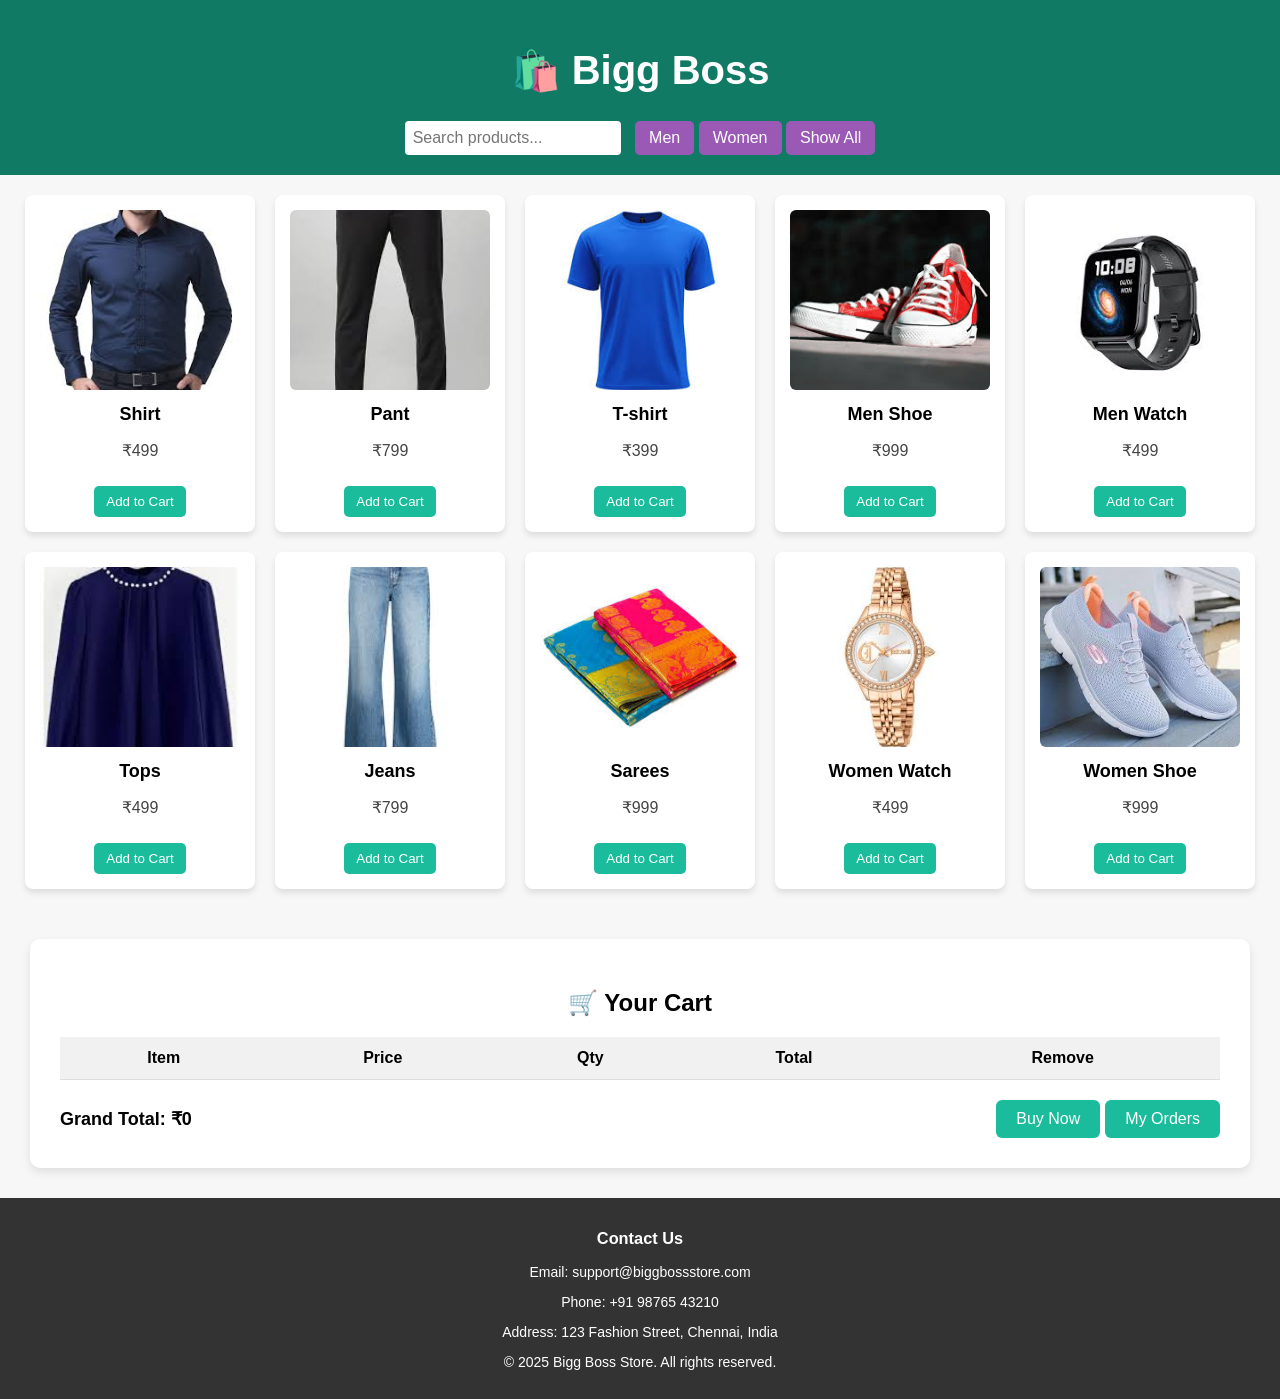
<file: index.html>
<!DOCTYPE html>
<html lang="en">
<head>
  <meta charset="UTF-8">
  <title>Bigg Boss E-Commerce</title>
  <link rel="stylesheet" href="style.css">
  <link href="https://fonts.googleapis.com/css2?family=Anton&display=swap" rel="stylesheet">
</head>
<body>

  <header>
    <h1 class="brand-title">🛍️ Bigg Boss</h1>
    <div class="search-filter">
      <input type="text" id="searchBar" placeholder="Search products..." onkeyup="searchProducts()">
      <button onclick="filterCategory('men')">Men</button>
      <button onclick="filterCategory('women')">Women</button>
      <button onclick="filterCategory('all')">Show All</button>
    </div>
  </header>

  <section id="product-list">
    <div class="product" data-category="men">
      <img src="shirt.jpeg" alt="Shirt">
      <h2>Shirt</h2>
      <p>₹499</p>
      <button onclick="addToCart('Shirt', 499)">Add to Cart</button>
    </div>
    <div class="product" data-category="men">
      <img src="pant.jpeg" alt="Pant">
      <h2>Pant</h2>
      <p>₹799</p>
      <button onclick="addToCart('Shoes', 799)">Add to Cart</button>
    </div>
    <div class="product" data-category="men">
      <img src="t shirt.jpeg" alt="T-shirt">
      <h2>T-shirt</h2>
      <p>₹399</p>
      <button onclick="addToCart('T-shirt', 399)">Add to Cart</button>
    </div>
     <div class="product" data-category="men">
      <img src="shoe.jpeg" alt="men Shoe">
      <h2>Men Shoe</h2>
      <p>₹999</p>
      <button onclick="addToCart('Shoe', 999)">Add to Cart</button>
    </div>
     <div class="product" data-category="men">
      <img src="watch.jpeg" alt="men Watch">
      <h2>Men Watch</h2>
      <p>₹499</p>
      <button onclick="addToCart('Watch', 499)">Add to Cart</button>
    </div>
     <div class="product" data-category="women">
      <img src="tops.jpeg" alt="Tops">
      <h2>Tops</h2>
      <p>₹499</p>
      <button onclick="addToCart('Tops', 499)">Add to Cart</button>
    </div>
     <div class="product" data-category="women">
      <img src="jeans.jpeg" alt="Jeans">
      <h2>Jeans</h2>
      <p>₹799</p>
      <button onclick="addToCart('Jeans', 799)">Add to Cart</button>
    </div>
     <div class="product" data-category="women">
      <img src="saree.jpeg" alt="Sarees">
      <h2>Sarees</h2>
      <p>₹999</p>
      <button onclick="addToCart('Sarees', 999)">Add to Cart</button>
    </div>
     <div class="product" data-category="women">
      <img src="women watch.jpeg" alt=" women Watch">
      <h2>Women Watch</h2>
      <p>₹499</p>
      <button onclick="addToCart('women Watch', 499)">Add to Cart</button>
    </div>
     <div class="product" data-category="women">
      <img src="women shoe.jpeg" alt=" women Shoe">
      <h2>Women Shoe</h2>
      <p>₹999</p>
      <button onclick="addToCart('women Shoe', 999)">Add to Cart</button>
    </div>
  </section>

  <section id="cart-section">
    <h2>🛒 Your Cart</h2>
    <table id="cart-table">
      <thead>
        <tr>
          <th>Item</th>
          <th>Price</th>
          <th>Qty</th>
          <th>Total</th>
          <th>Remove</th>
        </tr>
      </thead>
      <tbody id="cart-items">
        <!-- Cart items appear here -->
      </tbody>
    </table>
    <div id="summary">
  <div class="total-left">
    <strong>Grand Total: ₹<span id="total">0</span></strong>
  </div>

  <div class="buy-right">
    <button class="buy-btn" onclick="buyNow()">Buy Now</button>
    <button class="buy-btn" onclick="goToHistory()">My Orders</button>

  </div>
</div>

  </section>

  <footer>
    <h3>Contact Us</h3>
    <p>Email: support@biggbossstore.com</p>
    <p>Phone: +91 98765 43210</p>
    <p>Address: 123 Fashion Street, Chennai, India</p>
    <p>© 2025 Bigg Boss Store. All rights reserved.</p>
  </footer>

  <script src="script.js"></script>
</body>
</html>
</file>
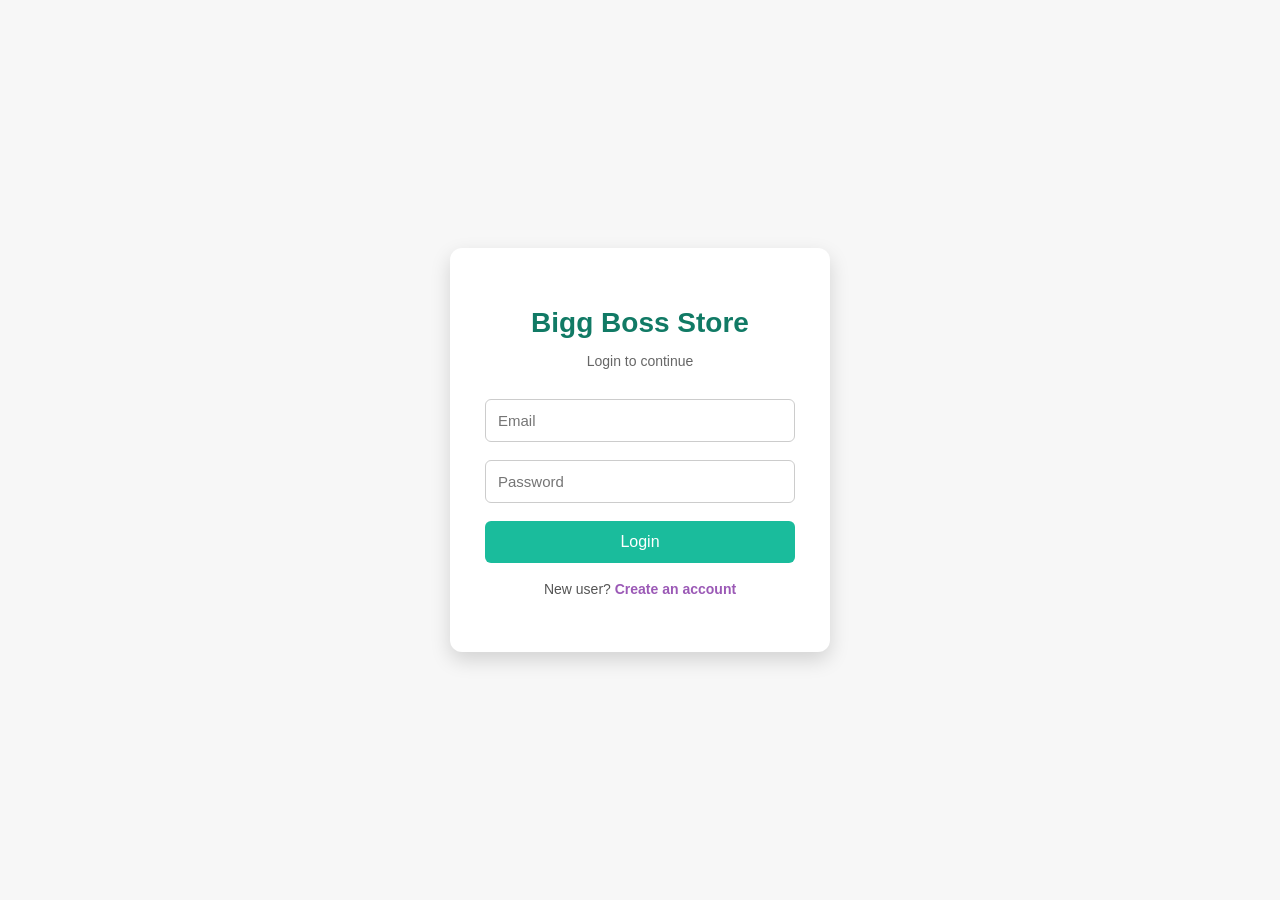
<file: login.html>
<!DOCTYPE html>
<html lang="en">
<head>
  <meta charset="UTF-8">
  <title>Login | Bigg Boss Store</title>
  <link rel="stylesheet" href="login.css">
</head>
<body>

  <div class="login-box">
    <h1>Bigg Boss Store</h1>
    <p class="subtitle">Login to continue</p>

    <input type="email" id="email" placeholder="Email">
    <input type="password" id="password" placeholder="Password">

    <button onclick="login()" class="login-btn">Login</button>

    <!-- NEW SIGN UP SECTION -->
    <p class="signup-text">
      New user?
      <a href="signup.html">Create an account</a>
    </p>

    <p id="msg"></p>
  </div>

  <script src="login.js"></script>
</body>
</html>
</file>
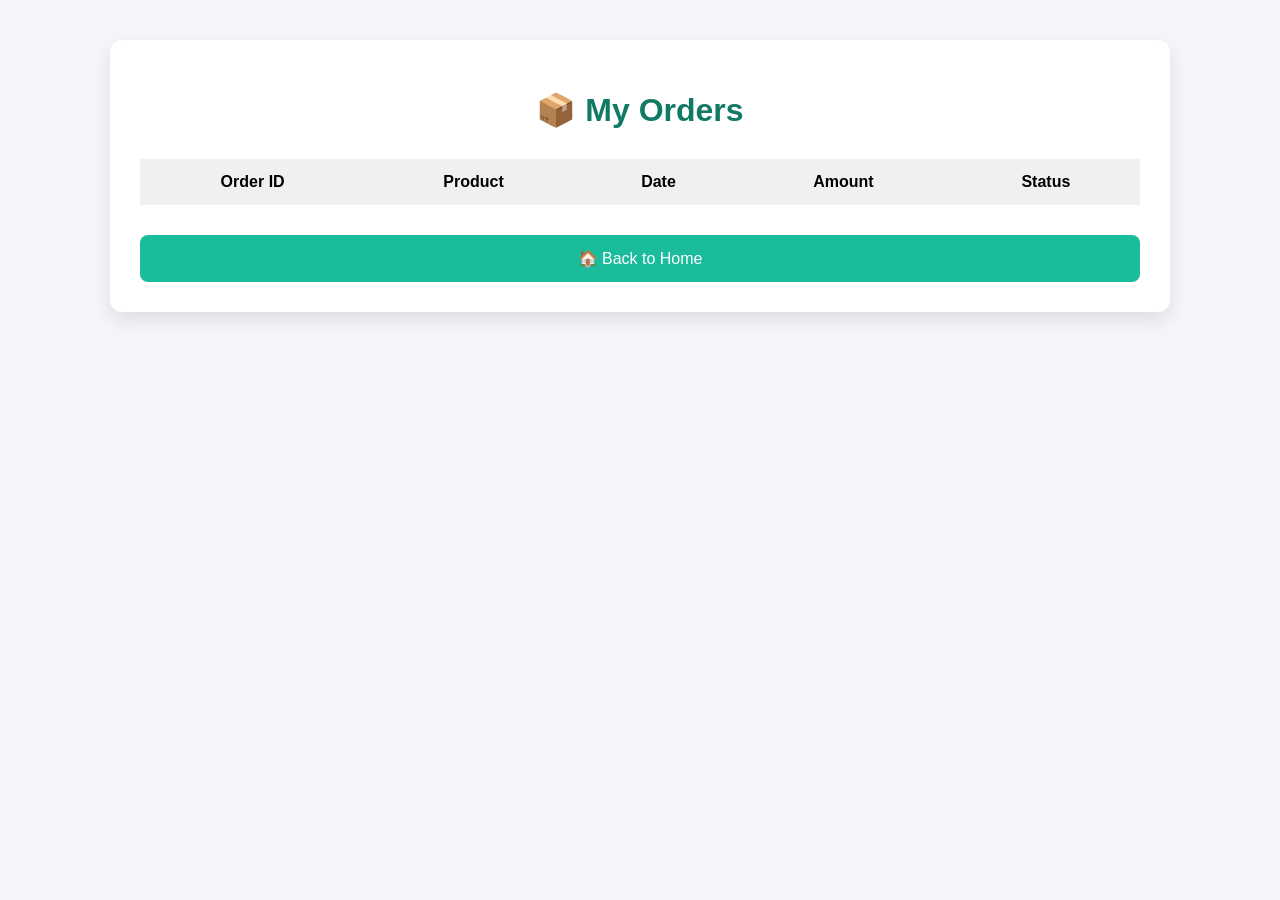
<file: order-history.html>
<!DOCTYPE html>
<html lang="en">
<head>
  <meta charset="UTF-8">
  <title>My Orders</title>
  <link rel="stylesheet" href="order-history.css">
</head>
<body>

<div class="history-container">
  <h1>📦 My Orders</h1>

  <table>
    <thead>
      <tr>
        <th>Order ID</th>
        <th>Product</th>
        <th>Date</th>
        <th>Amount</th>
        <th>Status</th>
      </tr>
    </thead>

    <!-- ✅ ID change panniten -->
    <tbody id="orderTable">
      <!-- JS la fill aagum -->
    </tbody>

  </table>

  <button onclick="goHome()">🏠 Back to Home</button>
</div>

<script src="order-history.js"></script>
</body>
</html>
</file>
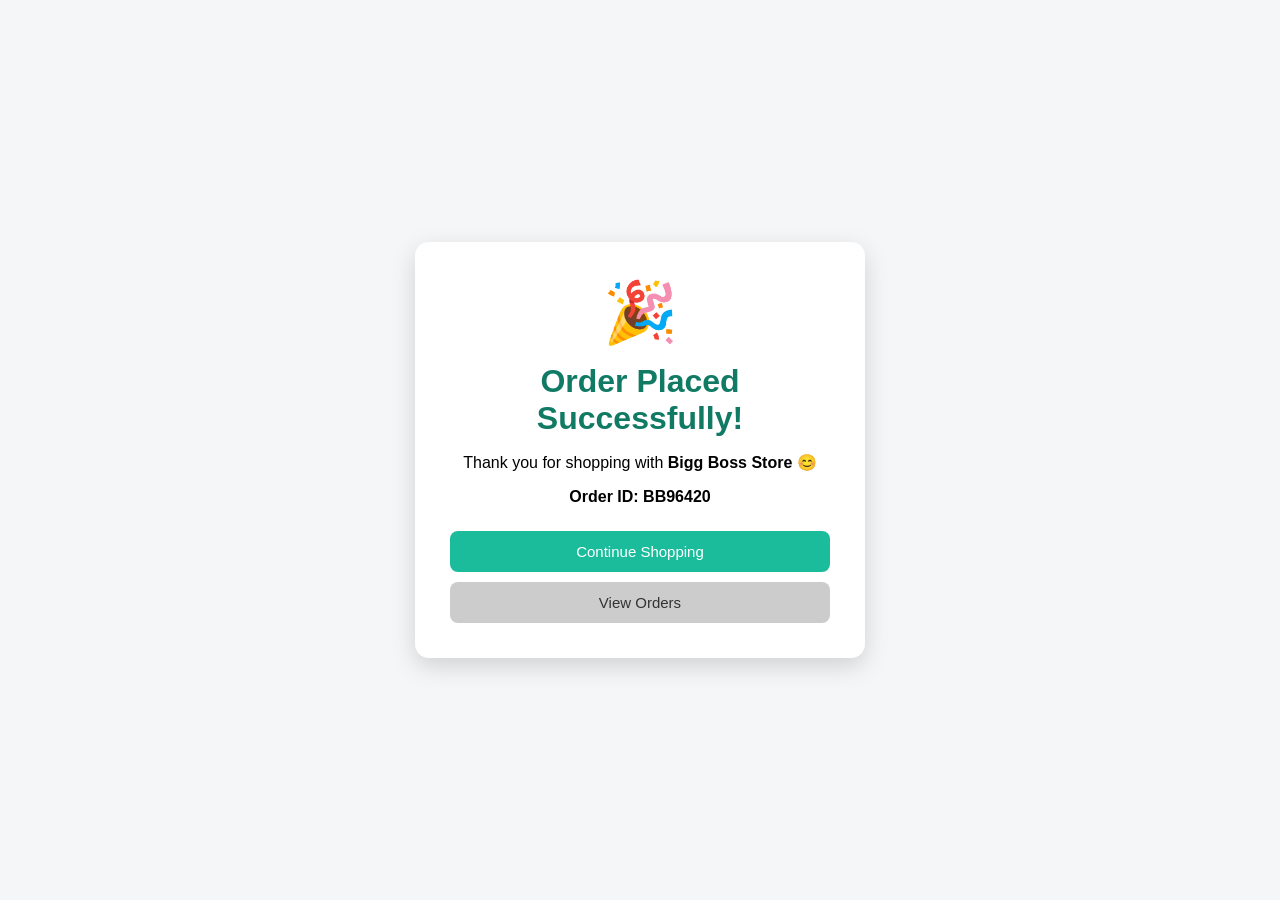
<file: order-success.html>
<!DOCTYPE html>
<html lang="en">
<head>
    <meta charset="UTF-8">
    <title>Order Successful</title>
    <link rel="stylesheet" href="order-success.css">
</head>
<body>

<div class="success-box">
    <div class="icon">🎉</div>
    <h1>Order Placed Successfully!</h1>

    <p>
        Thank you for shopping with <b>Bigg Boss Store</b> 😊
    </p>

    <p class="order-id">
        Order ID: <span id="orderId"></span>
    </p>

    <button onclick="goHome()">Continue Shopping</button>
    <button class="secondary" onclick="goHistory()">View Orders</button>
</div>

<script src="order-success.js"></script>
</body>
</html>
</file>
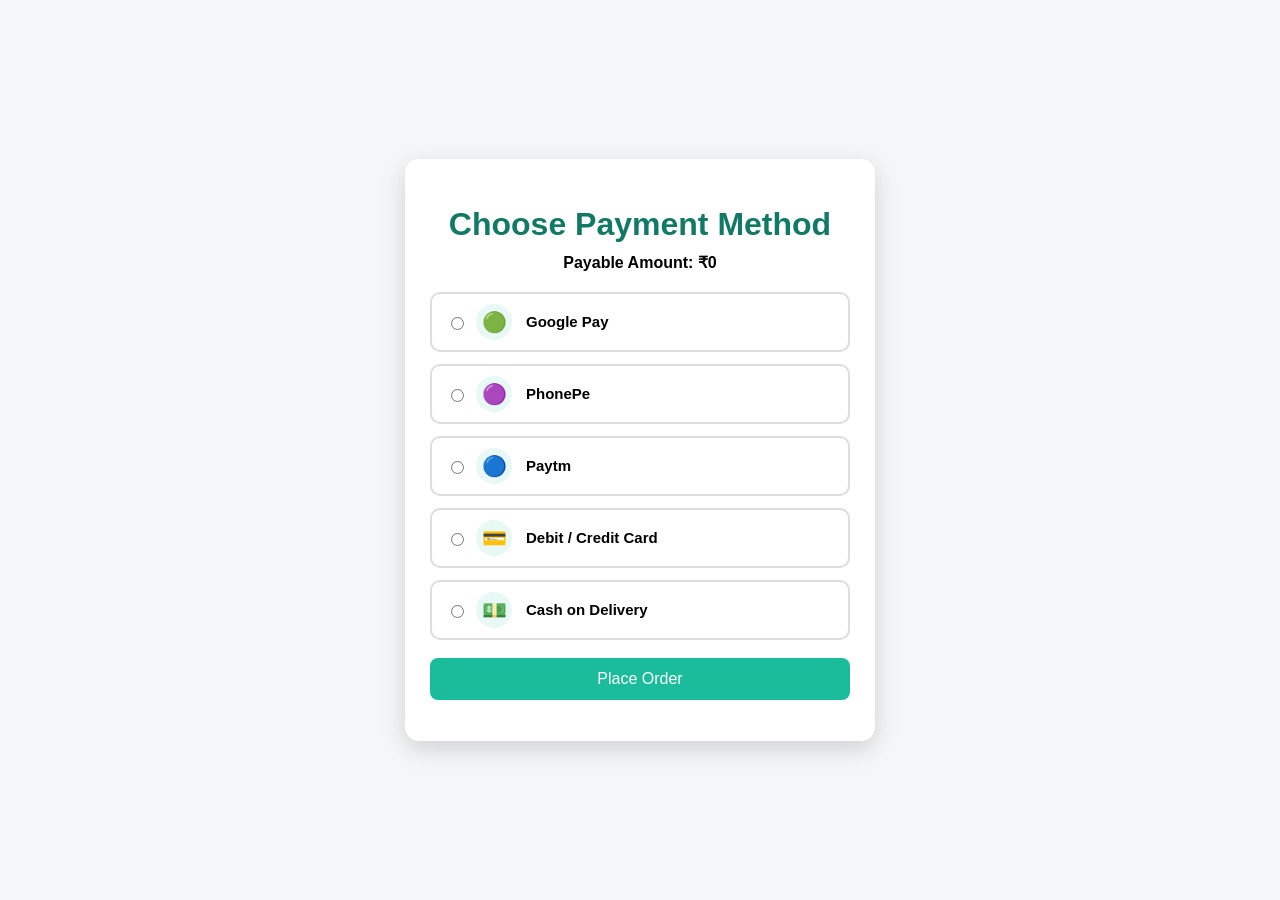
<file: payment.html>
<!DOCTYPE html>
<html lang="en">
<head>
    <meta charset="UTF-8">
    <title>Payment | Bigg Boss Store</title>
    <link rel="stylesheet" href="payment.css">
</head>
<body>

<div class="payment-container">

    <h1>Choose Payment Method</h1>

    <div class="amount-box">
        Payable Amount: ₹<span id="payAmount">0</span>
    </div>

    <div class="payment-grid">

        <label class="payment-card">
            <input type="radio" name="payment" value="Google Pay">
            <div class="pay-row">
                <div class="pay-icon">🟢</div>
                <span>Google Pay</span>
            </div>
        </label>

        <label class="payment-card">
            <input type="radio" name="payment" value="PhonePe">
            <div class="pay-row">
                <div class="pay-icon">🟣</div>
                <span>PhonePe</span>
            </div>
        </label>

        <label class="payment-card">
            <input type="radio" name="payment" value="Paytm">
            <div class="pay-row">
                <div class="pay-icon">🔵</div>
                <span>Paytm</span>
            </div>
        </label>

        <label class="payment-card">
            <input type="radio" name="payment" value="Debit / Credit Card">
            <div class="pay-row">
                <div class="pay-icon">💳</div>
                <span>Debit / Credit Card</span>
            </div>
        </label>

        <label class="payment-card">
            <input type="radio" name="payment" value="Cash on Delivery">
            <div class="pay-row">
                <div class="pay-icon">💵</div>
                <span>Cash on Delivery</span>
            </div>
        </label>

    </div>

    <button class="pay-btn" onclick="placeOrder()">Place Order</button>
    <p id="msg"></p>

</div>

<script src="payment.js"></script>
</body>
</html>
</file>
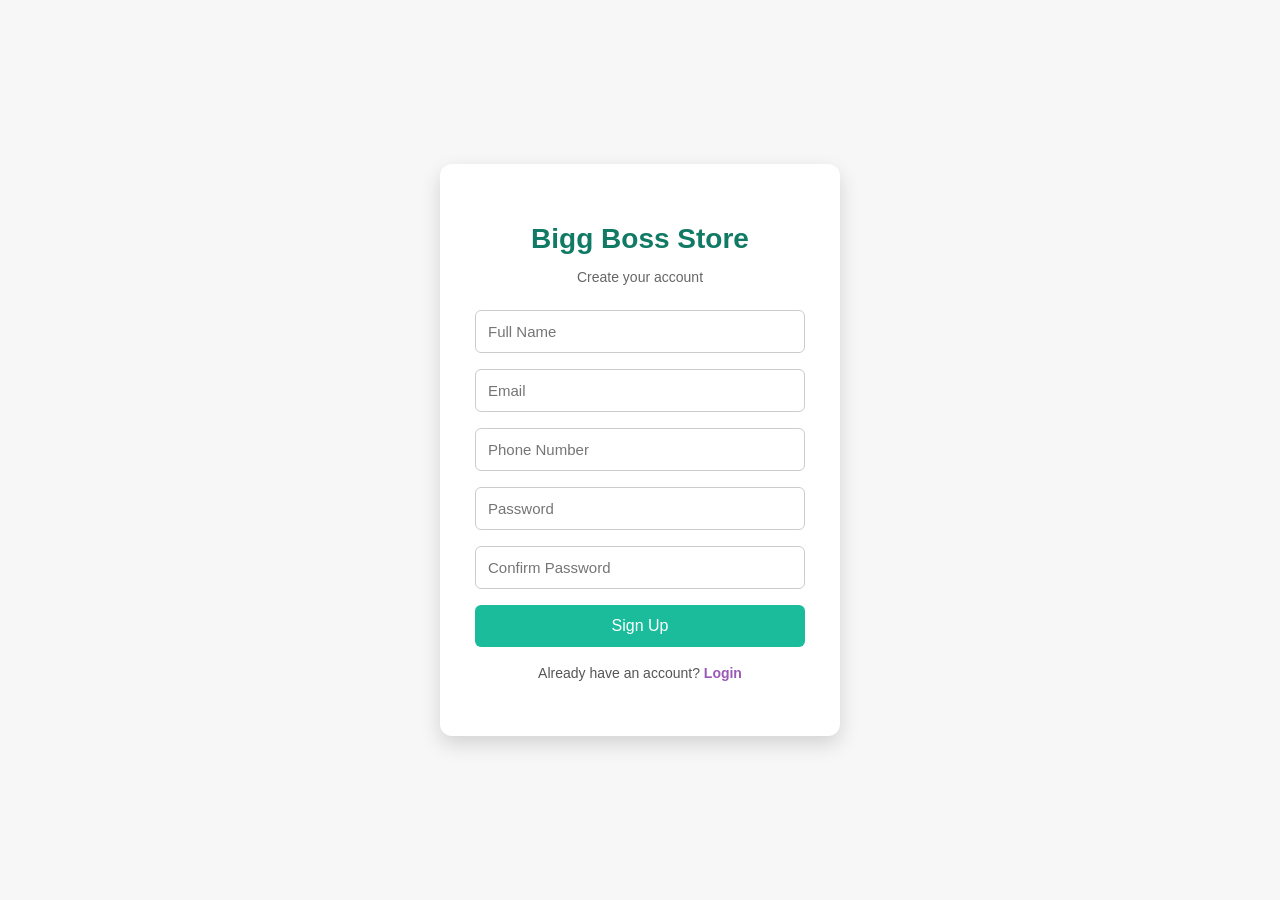
<file: signup.html>
<!DOCTYPE html>
<html lang="en">
<head>
    <meta charset="UTF-8">
    <title>Signup | Bigg Boss Store</title>
    <link rel="stylesheet" href="signup.css">
</head>
<body>

<div class="signup-box">
    <h1>Bigg Boss Store</h1>
    <p class="subtitle">Create your account</p>

    <input type="text" id="name" placeholder="Full Name">
    <input type="email" id="email" placeholder="Email">
    <input type="tel" id="phone" placeholder="Phone Number">
    <input type="password" id="password" placeholder="Password">
    <input type="password" id="confirm" placeholder="Confirm Password">

    <!-- 🔴 IMPORTANT FIX: type="button" -->
    <button type="button" onclick="signup()" class="signup-btn">
        Sign Up
    </button>

    <p class="login-text">
        Already have an account?
        <a href="login.html">Login</a>
    </p>

    <p id="msg"></p>
</div>

<script src="signup.js"></script>
</body>
</html>
</file>
<file: style.css>
/* Root color variables */
:root {
  --main-teal: #1abc9c;
  --hover-coral: #ff6f61;
  --main-lavender: #9b59b6;
  --hover-lavender: #b28ddc;
  --card-hover-bg: #b3dfe2;

 /* Darker card hover color */
}

/* Reset & Base Styles */
body {
  font-family: 'Segoe UI', Tahoma, Geneva, Verdana, sans-serif;
  margin: 0;
  padding: 0;
  background-color: #f7f7f7;
}

/* Header Styling */
header {
  background-color: #117a65;
  color: white;   

              /* Text color */
  padding: 20px;
  text-align: center;
  transition: background-color 0.3s ease;
}

header h1 {
  font-size: 40px;
  font-family: 'Trebuchet MS', sans-serif;
}

/* Search and Filter Buttons */
.search-filter {
  margin-top: 15px;
}

.search-filter input {
  padding: 8px;
  font-size: 16px;
  border: none;
  border-radius: 4px;
  margin-right: 10px;
}

.search-filter button {
  padding: 8px 14px;
  font-size: 16px;
  background-color: var(--main-lavender);
  color: white;
  border: none;
  border-radius: 5px;
  cursor: pointer;
  transition: background-color 0.3s ease;
}

.search-filter button:hover {
  background-color: var(--hover-lavender);
}

/* Product List Styling */
#product-list {
  display: flex;
  flex-wrap: wrap;
  gap: 20px;
  padding: 20px;
  justify-content: center;
}

/* Product Card Styling */
.product {
  background: white;
  border-radius: 8px;
  box-shadow: 0 4px 6px rgba(0,0,0,0.1);
  padding: 15px;
  width: 200px;
  text-align: center;
  transition: transform 0.3s ease, box-shadow 0.3s ease, background-color 0.3s ease;
}

.product:hover {
  transform: translateY(-8px);
  background-color: var(--card-hover-bg);
  box-shadow: 0 8px 16px rgba(0,0,0,0.2);
}

/* Product Image with Fixed Size */
.product img {
  width: 100%;
  height: 180px;
  object-fit: cover;
  border-radius: 6px;
}

/* Product Title and Price */
.product h2 {
  font-size: 18px;
  margin: 10px 0 5px;
}

.product p {
  font-size: 16px;
  color: #444;
}

/* Add to Cart Button */
.product button {
  margin-top: 10px;
  background-color: var(--main-teal);
  border: none;
  padding: 8px 12px;
  color: white;
  cursor: pointer;
  border-radius: 5px;
  transition: background-color 0.3s ease;
}

.product button:hover {
  background-color: var(--hover-coral);
}

/* Cart Section */
#cart-section {
  padding: 30px;
  background-color: #fff;
  margin: 30px;
  border-radius: 10px;
  box-shadow: 0 4px 10px rgba(0,0,0,0.1);
}

#cart-section h2 {
  text-align: center;
  margin-bottom: 20px;
}

#cart-table {
  width: 100%;
  border-collapse: collapse;
}

#cart-table th, #cart-table td {
  padding: 12px;
  border-bottom: 1px solid #ddd;
  text-align: center;
}

#cart-table th {
  background-color: #f1f1f1;
}

#summary {
  text-align: right;
  font-size: 18px;
  margin-top: 20px;
}

/* Footer */
footer {
  background-color: #333;
  color: #fff;
  text-align: center;
  padding: 15px;
  font-size: 14px;
}
/* Summary alignment */
#summary {
  display: flex;
  justify-content: space-between; /* left & right */
  align-items: center;
  margin-top: 20px;
  font-size: 18px;
}

/* Buy Now Button */
.buy-btn {
  padding: 10px 20px;
  font-size: 16px;
  background-color: var(--main-teal);
  color: white;
  border: none;
  border-radius: 6px;
  cursor: pointer;
  transition: background-color 0.3s ease;
}

.buy-btn:hover {
  background-color: var(--hover-coral);
}
</file>
<file: login.css>
:root {
  --main-teal: #1abc9c;
  --hover-coral: #ff6f61;
  --main-lavender: #9b59b6;
  --hover-lavender: #b28ddc;
}

* {
  box-sizing: border-box;
  font-family: 'Segoe UI', Tahoma, Geneva, Verdana, sans-serif;
}

body {
  margin: 0;
  height: 100vh;
  background-color: #f7f7f7;
  display: flex;
  justify-content: center;
  align-items: center;
}

.login-box {
  width: 380px;
  background-color: #ffffff;
  padding: 40px 35px;
  border-radius: 12px;
  box-shadow: 0 8px 20px rgba(0, 0, 0, 0.15);
  text-align: center;
}

.login-box h1 {
  margin-bottom: 8px;
  color: #117a65;
  font-size: 28px;
}

.subtitle {
  margin-bottom: 30px;
  color: #666;
  font-size: 14px;
}

.login-box input {
  width: 100%;
  padding: 12px;
  margin-bottom: 18px;
  border: 1px solid #ccc;
  border-radius: 6px;
  font-size: 15px;
}

.login-btn {
  width: 100%;
  padding: 12px;
  background-color: var(--main-teal);
  color: white;
  border: none;
  border-radius: 6px;
  font-size: 16px;
  cursor: pointer;
  transition: background-color 0.3s ease, transform 0.2s ease;
}

.login-btn:hover {
  background-color: var(--hover-coral);
  transform: translateY(-2px);
}

/* SIGN UP TEXT */
.signup-text {
  margin-top: 18px;
  font-size: 14px;
  color: #555;
}

.signup-text a {
  color: var(--main-lavender);
  text-decoration: none;
  font-weight: 600;
}

.signup-text a:hover {
  color: var(--hover-lavender);
  text-decoration: underline;
}

#msg {
  margin-top: 15px;
  font-size: 14px;
  color: red;
}
</file>
<file: order-history.css>
body {
  font-family: Arial, sans-serif;
  background: #f5f6fa;
}

.history-container {
  width: 85%;
  max-width: 1000px;
  margin: 40px auto;
  background: white;
  padding: 30px;
  border-radius: 12px;
  box-shadow: 0 8px 20px rgba(0,0,0,0.1);
}

h1 {
  text-align: center;
  color: #117a65;
  margin-bottom: 30px;
}

table {
  width: 100%;
  border-collapse: collapse;
}

th {
  background: #f0f0f0;
  padding: 14px;
  font-size: 16px;
}

td {
  padding: 14px;
  text-align: center;
  font-size: 15px;
  border-bottom: 1px solid #ddd;
}

tr:hover {
  background: #f9f9f9;
}

button {
  margin-top: 30px;
  width: 100%;
  padding: 14px;
  background: #1abc9c;
  color: white;
  border: none;
  border-radius: 8px;
  font-size: 16px;
  cursor: pointer;
}

button:hover {
  background: #16a085;
}
</file>
<file: order-success.css>
body {
    margin: 0;
    height: 100vh;
    display: flex;
    justify-content: center;
    align-items: center;
    background: #f4f6f8;
    font-family: 'Segoe UI', Tahoma, Geneva, Verdana, sans-serif;
}

.success-box {
    background: #fff;
    padding: 35px;
    border-radius: 14px;
    text-align: center;
    width: 380px;
    box-shadow: 0 8px 25px rgba(0,0,0,0.15);
}

.icon {
    font-size: 60px;
}

h1 {
    color: #117a65;
    margin: 15px 0;
}

.order-id {
    margin: 15px 0;
    font-weight: bold;
}

button {
    width: 100%;
    padding: 12px;
    margin-top: 10px;
    border: none;
    border-radius: 8px;
    font-size: 15px;
    cursor: pointer;
    background-color: #1abc9c;
    color: white;
}

button.secondary {
    background-color: #ccc;
    color: #333;
}
</file>
<file: payment.css>
body {
    margin: 0;
    background-color: #f4f6f8;
    font-family: 'Segoe UI', Tahoma, Geneva, Verdana, sans-serif;
    display: flex;
    justify-content: center;
    align-items: center;
    height: 100vh;
}

.payment-container {
    width: 420px;
    background: #fff;
    padding: 25px;
    border-radius: 14px;
    box-shadow: 0 8px 25px rgba(0,0,0,0.15);
}

.payment-container h1 {
    text-align: center;
    color: #117a65;
    margin-bottom: 10px;
}

.amount-box {
    text-align: center;
    font-size: 16px;
    font-weight: bold;
    margin-bottom: 20px;
}

/* one payment per row */
.payment-grid {
    display: grid;
    grid-template-columns: 1fr;
    gap: 12px;
}

.payment-card {
    border: 2px solid #ddd;
    border-radius: 10px;
    padding: 10px 14px;
    cursor: pointer;
    display: flex;
    align-items: center;
    transition: all 0.3s ease;
    animation: slideUp 0.5s ease forwards;
    opacity: 0;
}

.payment-card:nth-child(1) { animation-delay: 0.1s; }
.payment-card:nth-child(2) { animation-delay: 0.2s; }
.payment-card:nth-child(3) { animation-delay: 0.3s; }
.payment-card:nth-child(4) { animation-delay: 0.4s; }
.payment-card:nth-child(5) { animation-delay: 0.5s; }

.payment-card input {
    margin-right: 12px;
}

.pay-row {
    display: flex;
    align-items: center;
    gap: 14px;
}

.pay-icon {
    width: 36px;
    height: 36px;
    border-radius: 50%;
    background-color: #e8f8f5;
    display: flex;
    align-items: center;
    justify-content: center;
    font-size: 20px;
}

.payment-card span {
    font-size: 15px;
    font-weight: 600;
}

.payment-card:hover {
    border-color: #1abc9c;
}

.payment-card:has(input:checked) {
    border-color: #1abc9c;
    background-color: #e8f8f5;
}

.pay-btn {
    width: 100%;
    margin-top: 18px;
    padding: 12px;
    background-color: #1abc9c;
    color: white;
    border: none;
    border-radius: 8px;
    font-size: 16px;
    cursor: pointer;
}

.pay-btn:hover {
    background-color: #ff6f61;
}

#msg {
    margin-top: 12px;
    text-align: center;
    color: red;
}

/* animation */
@keyframes slideUp {
    from {
        opacity: 0;
        transform: translateY(25px);
    }
    to {
        opacity: 1;
        transform: translateY(0);
    }
}
</file>
<file: signup.css>
:root {
    --main-teal: #1abc9c;
    --hover-coral: #ff6f61;
    --main-lavender: #9b59b6;
    --hover-lavender: #b28ddc;
}

* {
    box-sizing: border-box;
    font-family: 'Segoe UI', Tahoma, Geneva, Verdana, sans-serif;
}

body {
    margin: 0;
    height: 100vh;
    background-color: #f7f7f7;
    display: flex;
    justify-content: center;
    align-items: center;
}

.signup-box {
    width: 400px;
    background: #ffffff;
    padding: 40px 35px;
    border-radius: 12px;
    box-shadow: 0 8px 20px rgba(0,0,0,0.15);
    text-align: center;
}

.signup-box h1 {
    margin-bottom: 8px;
    color: #117a65;
    font-size: 28px;
}

.subtitle {
    margin-bottom: 25px;
    color: #666;
    font-size: 14px;
}

.signup-box input {
    width: 100%;
    padding: 12px;
    margin-bottom: 16px;
    border: 1px solid #ccc;
    border-radius: 6px;
    font-size: 15px;
}

.signup-btn {
    width: 100%;
    padding: 12px;
    background-color: var(--main-teal);
    color: white;
    border: none;
    border-radius: 6px;
    font-size: 16px;
    cursor: pointer;
    transition: background-color 0.3s ease, transform 0.2s ease;
}

.signup-btn:hover {
    background-color: var(--hover-coral);
    transform: translateY(-2px);
}

.login-text {
    margin-top: 18px;
    font-size: 14px;
    color: #555;
}

.login-text a {
    color: var(--main-lavender);
    text-decoration: none;
    font-weight: 600;
}

.login-text a:hover {
    color: var(--hover-lavender);
    text-decoration: underline;
}

#msg {
    margin-top: 15px;
    font-size: 14px;
    color: red;
}
</file>
